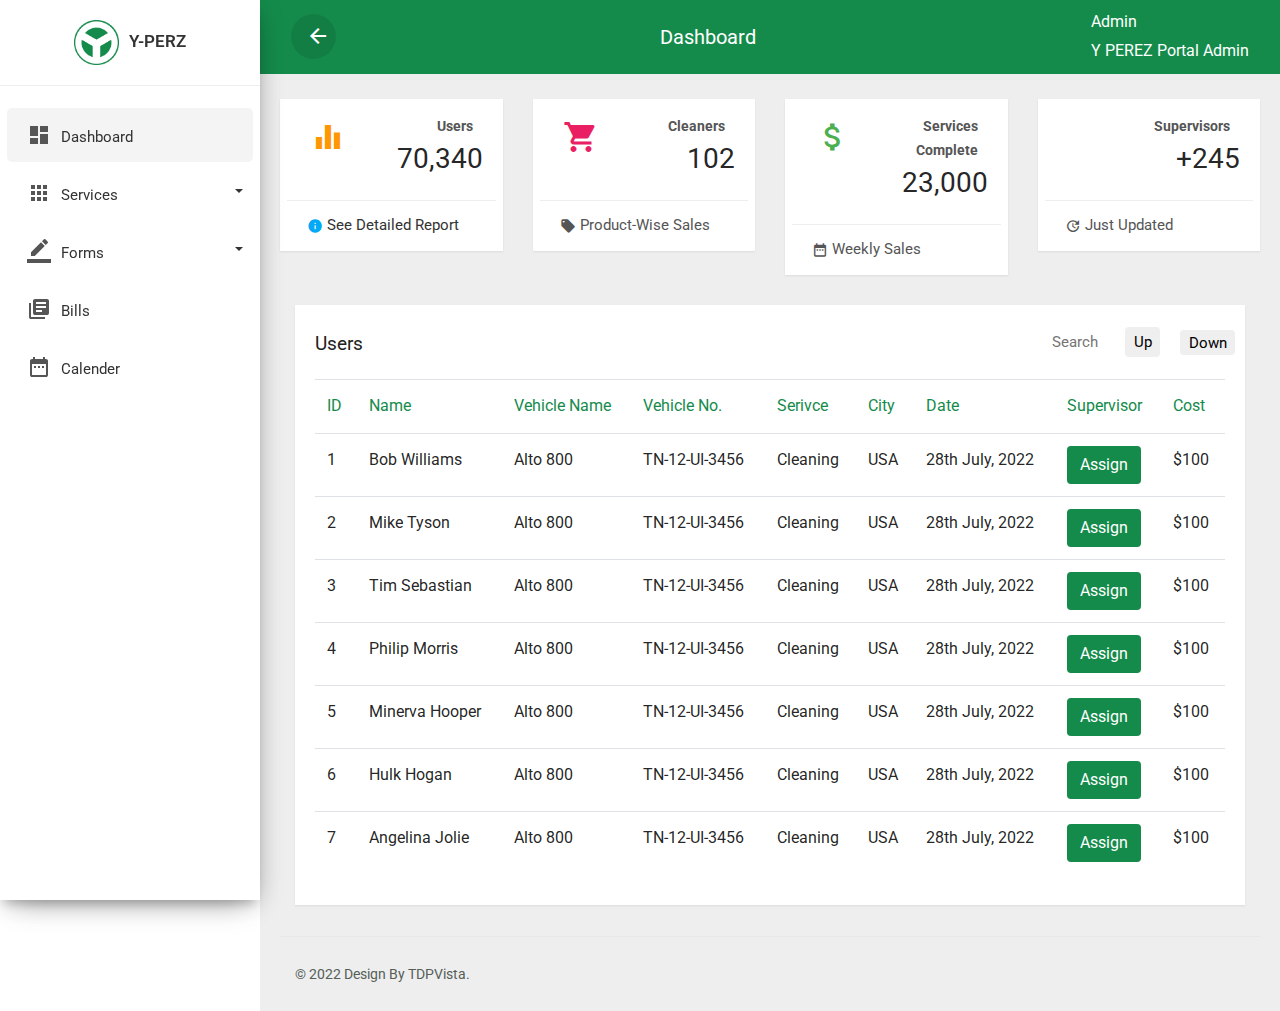
<file: index.html>
<!DOCTYPE html>
<html lang="en">

<head>
  <!-- Required meta tags -->
  <meta charset="utf-8" />
  <meta name="viewport" content="width=device-width, initial-scale=1, shrink-to-fit=no" />
  <meta name="viewport" content="width=device-width, initial-scale=1, minimum-scale=1, maximum-scale=1" />
  <title>Y-Perz Dashboard</title>
  <link rel="icon" type="image/x-icon" href="img/logo.png" />
  <!-- Bootstrap CSS -->
  <link rel="stylesheet" href="css/bootstrap.min.css" />
  <!-- Font Awesome -->
  <link href="https://cdnjs.cloudflare.com/ajax/libs/font-awesome/5.13.0/css/all.min.css" rel="stylesheet" />
  <!----css3---->
  <link rel="stylesheet" href="css/custom.css" />
  <!-- SLIDER REVOLUTION 4.x CSS SETTINGS -->

  <link rel="preconnect" href="https://fonts.googleapis.com" />
  <link rel="preconnect" href="https://fonts.gstatic.com" crossorigin />
  <link href="https://fonts.googleapis.com/css2?family=Roboto:wght@300;400;500;700;900&display=swap" rel="stylesheet" />

  <!--google material icon-->
  <link href="https://fonts.googleapis.com/css2?family=Material+Icons" rel="stylesheet" />
</head>

<body>
  <div class="wrapper">
    <!-- <div class="body-overlay"></div> -->

    <!-- Sidebar  -->
    <nav id="sidebar">
      <div class="sidebar-header" style="display: flex; align-items: center; justify-content: space-evenly;">
        <h3>
          <img src="img/logo.png" class="img-fluid" /><span>Y-Perz</span>
        </h3>
        <button class="d-inline-block d-lg-none ml-auto more-button" type="button"
          style="border: none; background: transparent;" data-toggle="collapse" data-target="#navbarSupportedContent"
          aria-controls="navbarSupportedContent" aria-expanded="false" aria-label="Toggle navigation">
          <i class="fa fa-times" aria-hidden="true"></i>
        </button>
      </div>
      <ul class="list-unstyled components">
        <li class="active">
          <a href="index.html" class="dashboard"><i class="material-icons">dashboard</i><span>Dashboard</span></a>
        </li>

        <li class="dropdown">
          <a href="#services" data-toggle="collapse" aria-expanded="false" class="dropdown-toggle">
            <i class="material-icons">apps</i><span>Services</span></a>
          <ul class="collapse list-unstyled menu" id="services">
            <li>
              <a href="#">One Time Wash</a>
            </li>
            <li>
              <a href="#">Alternate Day Wash</a>
            </li>
            <li>
              <a href="#">Everyday Wash</a>
            </li>
            <li>
              <a href="#">Weekly Wash</a>
            </li>
          </ul>
        </li>

        <li class="dropdown">
          <a href="#forms" data-toggle="collapse" aria-expanded="false" class="dropdown-toggle">
            <i class="material-icons">border_color</i><span>forms</span></a>
          <ul class="collapse list-unstyled menu" id="forms">
            <li>
              <a href="addoffers.html">Add Offer</a>
            </li>
            <li>
              <a href="addservices.html">Add Service</a>
            </li>
            <li>
              <a href="addvehicle.html">Add Vehicle</a>
            </li>
          </ul>
        </li>

        <li class="">
          <a href="#"><i class="material-icons">library_books</i><span>bills</span></a>
        </li>

        <li class="">
          <a href="#"><i class="material-icons">date_range</i><span>Calender</span></a>
        </li>
      </ul>
    </nav>

    <!-- Page Content  -->
    <div id="content">
      <div class="top-navbar">
        <nav class="navbar navbar-expand-lg">
          <div class="container-fluid">
            <button type="button" id="sidebarCollapse" class="d-xl-block d-lg-block d-md-mone d-none">
              <span class="material-icons">arrow_back_ios</span>
            </button>

            <a class="navbar-brand" href="#"> Dashboard </a>

            <button class="d-inline-block d-lg-none ml-auto more-button" type="button" data-toggle="collapse"
              data-target="#navbarSupportedContent" aria-controls="navbarSupportedContent" aria-expanded="false"
              aria-label="Toggle navigation">
              <span class="material-icons">more_vert</span>
            </button>

            <div class="" id="navbarSupportedContent">
              <div class="widget-content-wrapper">
                <div class="widget-content-left ml-3 header-user-info">
                  <div class="widget-heading">Admin</div>
                  <div class="widget-subheading">Y PEREZ Portal Admin</div>
                </div>
              </div>
            </div>
          </div>
        </nav>
      </div>

      <div class="main-content">
        <div class="row">
          <div class="col-lg-3 col-md-6 col-sm-6">
            <div class="card card-stats">
              <div class="card-header">
                <div class="icon icon-warning">
                  <span class="material-icons">equalizer</span>
                </div>
              </div>
              <div class="card-content">
                <p class="category"><strong>Users</strong></p>
                <h3 class="card-title">70,340</h3>
              </div>
              <div class="card-footer">
                <div class="stats">
                  <i class="material-icons text-info">info</i>
                  <a href="#pablo">See detailed report</a>
                </div>
              </div>
            </div>
          </div>
          <div class="col-lg-3 col-md-6 col-sm-6">
            <div class="card card-stats">
              <div class="card-header">
                <div class="icon icon-rose">
                  <span class="material-icons">shopping_cart</span>
                </div>
              </div>
              <div class="card-content">
                <p class="category"><strong>Cleaners</strong></p>
                <h3 class="card-title">102</h3>
              </div>
              <div class="card-footer">
                <div class="stats">
                  <i class="material-icons">local_offer</i> Product-wise sales
                </div>
              </div>
            </div>
          </div>
          <div class="col-lg-3 col-md-6 col-sm-6">
            <div class="card card-stats">
              <div class="card-header">
                <div class="icon icon-success">
                  <span class="material-icons"> attach_money </span>
                </div>
              </div>
              <div class="card-content">
                <p class="category"><strong>Services Complete</strong></p>
                <h3 class="card-title">23,000</h3>
              </div>
              <div class="card-footer">
                <div class="stats">
                  <i class="material-icons">date_range</i> Weekly sales
                </div>
              </div>
            </div>
          </div>
          <div class="col-lg-3 col-md-6 col-sm-6">
            <div class="card card-stats">
              <div class="card-header">
                <div class="icon icon-info">
                  <span class="material-icons"> follow_the_signs </span>
                </div>
              </div>
              <div class="card-content">
                <p class="category"><strong>Supervisors</strong></p>
                <h3 class="card-title">+245</h3>
              </div>
              <div class="card-footer">
                <div class="stats">
                  <i class="material-icons">update</i> Just Updated
                </div>
              </div>
            </div>
          </div>
        </div>

        <!-- <div class="row"> -->
        <div class="table col-lg-12 col-md-12">
          <div class="card" style="min-height: 485px">
            <div style="
                  display: flex;
                  margin-top: 15px;
                  align-items: center;
                  justify-content: space-between;
                ">
              <div class="card-header card-header-text">
                <h4 class="card-title">Users</h4>
              </div>

              <div style="display: flex; align-items: center">
                <input style="border-radius: 4px; height: 25px; width: 55px" type="text" id="myInput"
                  onkeyup="myFunction()" placeholder="Search" />
                <div class="updown" style="
                      display: flex;
                      justify-content: center;
                      align-items: center;
                    ">
                  <p>
                    <button style="
                          border: none;
                          border-radius: 4px;
                          height: 30px;
                          width: 35px;
                        " id="sortButton" onclick="sortTable()">
                      Up
                    </button>
                  </p>
                  <p>
                    <button style="
                          border: none;
                          border-radius: 4px;
                          height: 25px;
                          width: 55px;
                        " id="sortButton" onclick="unsortTable()">
                      Down
                    </button>
                  </p>
                </div>
              </div>
            </div>

            <div class="card-content table-responsive">
              <table id="myTable" class="table table-hover">
                <thead style="color: #148b4b">
                  <tr class="header">
                    <th>ID</th>
                    <th>Name</th>
                    <th>Vehicle Name</th>
                    <th>Vehicle No.</th>
                    <th>Serivce</th>
                    <th>City</th>
                    <th>Date</th>
                    <th>Supervisor</th>
                    <th>Cost</th>
                  </tr>
                </thead>
                <tbody>
                  <tr>
                    <td>1</td>
                    <td>Bob Williams</td>
                    <td>Alto 800</td>
                    <td>TN-12-UI-3456</td>
                    <td>Cleaning</td>
                    <td>USA</td>
                    <td>28th July, 2022</td>
                    <td>
                      <button id="assign" data-target="#exampleModalCenter" data-toggle="modal"
                        style="background-color: #148b4b; color: #fff" type="button" class="btn">
                        Assign
                      </button>
                    </td>
                    <td>$100</td>
                  </tr>
                  <tr>
                    <td>2</td>
                    <td>Mike Tyson</td>
                    <td>Alto 800</td>
                    <td>TN-12-UI-3456</td>
                    <td>Cleaning</td>
                    <td>USA</td>
                    <td>28th July, 2022</td>
                    <td>
                      <button id="assign" data-target="#exampleModalCenter" data-toggle="modal"
                        style="background-color: #148b4b; color: #fff" type="button" class="btn">
                        Assign
                      </button>
                    </td>
                    <td>$100</td>
                  </tr>
                  <tr>
                    <td>3</td>
                    <td>Tim Sebastian</td>
                    <td>Alto 800</td>
                    <td>TN-12-UI-3456</td>
                    <td>Cleaning</td>
                    <td>USA</td>
                    <td>28th July, 2022</td>
                    <td>
                      <button id="assign" data-target="#exampleModalCenter" data-toggle="modal"
                        style="background-color: #148b4b; color: #fff" type="button" class="btn">
                        Assign
                      </button>
                    </td>
                    <td>$100</td>
                  </tr>
                  <tr>
                    <td>4</td>
                    <td>Philip Morris</td>
                    <td>Alto 800</td>
                    <td>TN-12-UI-3456</td>
                    <td>Cleaning</td>
                    <td>USA</td>
                    <td>28th July, 2022</td>
                    <td>
                      <button id="assign" data-target="#exampleModalCenter" data-toggle="modal"
                        style="background-color: #148b4b; color: #fff" type="button" class="btn">
                        Assign
                      </button>
                    </td>
                    <td>$100</td>
                  </tr>
                  <tr>
                    <td>5</td>
                    <td>Minerva Hooper</td>
                    <td>Alto 800</td>
                    <td>TN-12-UI-3456</td>
                    <td>Cleaning</td>
                    <td>USA</td>
                    <td>28th July, 2022</td>
                    <td>
                      <button id="assign" data-target="#exampleModalCenter" data-toggle="modal"
                        style="background-color: #148b4b; color: #fff" type="button" class="btn">
                        Assign
                      </button>
                    </td>
                    <td>$100</td>
                  </tr>
                  <tr>
                    <td>6</td>
                    <td>Hulk Hogan</td>
                    <td>Alto 800</td>
                    <td>TN-12-UI-3456</td>
                    <td>Cleaning</td>
                    <td>USA</td>
                    <td>28th July, 2022</td>
                    <td>
                      <button id="assign" data-target="#exampleModalCenter" data-toggle="modal"
                        style="background-color: #148b4b; color: #fff" type="button" class="btn">
                        Assign
                      </button>
                    </td>
                    <td>$100</td>
                  </tr>
                  <tr>
                    <td>7</td>
                    <td>Angelina Jolie</td>
                    <td>Alto 800</td>
                    <td>TN-12-UI-3456</td>
                    <td>Cleaning</td>
                    <td>USA</td>
                    <td>28th July, 2022</td>
                    <td>
                      <button id="assign" data-target="#exampleModalCenter" data-toggle="modal"
                        style="background-color: #148b4b; color: #fff" type="button" class="btn">
                        Assign
                      </button>
                    </td>
                    <td>$100</td>
                  </tr>
                </tbody>
              </table>
            </div>
          </div>
        </div>

        <!-- <div class="col-lg-5 col-md-12">
              <div class="card" style="min-height: 485px">
                <div class="card-header card-header-text">
                  <h4 class="card-title">Activities</h4>
                </div>
                <div class="card-content">
                  <div class="streamline">
                    <div class="sl-item sl-primary">
                      <div class="sl-content">
                        <small class="text-muted">5 mins ago</small>
                        <p>Williams has just joined Project X</p>
                      </div>
                    </div>
                    <div class="sl-item sl-danger">
                      <div class="sl-content">
                        <small class="text-muted">25 mins ago</small>
                        <p>
                          Jane has sent a request for access to the project
                          folder
                        </p>
                      </div>
                    </div>
                    <div class="sl-item sl-success">
                      <div class="sl-content">
                        <small class="text-muted">40 mins ago</small>
                        <p>Kate added you to her team</p>
                      </div>
                    </div>
                    <div class="sl-item">
                      <div class="sl-content">
                        <small class="text-muted">45 minutes ago</small>
                        <p>John has finished his task</p>
                      </div>
                    </div>
                    <div class="sl-item sl-warning">
                      <div class="sl-content">
                        <small class="text-muted">55 mins ago</small>
                        <p>Jim shared a folder with you</p>
                      </div>
                    </div>
                    <div class="sl-item">
                      <div class="sl-content">
                        <small class="text-muted">60 minutes ago</small>
                        <p>John has finished his task</p>
                      </div>
                    </div>
                  </div>
                </div>
              </div>
            </div>
          </div> -->

        <footer class="footer">
          <div class="container-fluid">
            <div class="row">
              <p class="copyright d-flex justify-content-end">
                &copy 2022 Design by TDPVista.
              </p>
            </div>
          </div>
        </footer>
      </div>
    </div>
  </div>

  <div class="modal fade" id="exampleModalCenter" tabindex="-1" role="dialog" aria-labelledby="exampleModalCenterTitle"
    aria-hidden="true">
    <div class="modal-dialog modal-dialog-centered" role="document">
      <div class="modal-content">
        <!-- <div class="modal-header">
          <h5 class="modal-title" id="exampleModalLongTitle">Assign Workers</h5>
          <button type="button" class="close" data-dismiss="modal" aria-label="Close">
            <span aria-hidden="true">&times;</span>
          </button>
        </div> -->
        <div class="modal-body" style="text-align: center">
          <div class="table col-lg-12 col-md-12">
            <div class="card">
              <div style="
                    display: flex;
                    margin-top: 15px;
                    align-items: center;
                    justify-content: space-between;
                  ">
                <div class="card-header card-header-text">
                  <h4 class="card-title">Assign Workers</h4>
                </div>

                <div style="display: flex; align-items: center">
                  <input style="border-radius: 4px; height: 25px; width: 55px" type="text" id="myModalInput"
                    onkeyup="myModalSearch()" placeholder="Search" />
                  <div class="updown" style="
                        display: flex;
                        justify-content: center;
                        align-items: center;
                      ">
                    <p>
                      <button style="
                            border: none;
                            border-radius: 4px;
                            height: 30px;
                            width: 35px;
                          " id="sortButton" onclick="sortModal()">
                        Up
                      </button>
                    </p>
                    <p>
                      <button style="
                            border: none;
                            border-radius: 4px;
                            height: 25px;
                            width: 55px;
                          " id="sortButton" onclick="unsortModal()">
                        Down
                      </button>
                    </p>
                  </div>
                </div>
              </div>

              <div class="card-content table-responsive">
                <table id="myModal" class="table table-hover">
                  <thead style="color: #148b4b">
                    <tr class="header">
                      <th>ID</th>
                      <th>Name</th>
                      <th>Position</th>
                      <th>Select</th>
                    </tr>
                  </thead>
                  <tbody>
                    <tr>
                      <td>1</td>
                      <td>Bob Williams</td>
                      <td>Supervisor</td>
                      <td><input type="checkbox" name="" /></td>
                    </tr>
                    <tr>
                      <td>2</td>
                      <td>Tom</td>
                      <td>Supervisor</td>
                      <td><input type="checkbox" name="" /></td>
                    </tr>
                    <tr>
                      <td>3</td>
                      <td>Barak Obama</td>
                      <td>Supervisor</td>
                      <td><input type="checkbox" name="" /></td>
                    </tr>
                    <tr>
                      <td>4</td>
                      <td>Elon Musk</td>
                      <td>Supervisor</td>
                      <td><input type="checkbox" name="" /></td>
                    </tr>
                    <tr>
                      <td>5</td>
                      <td>Mike Tyson</td>
                      <td>Supervisor</td>
                      <td><input type="checkbox" name="" /></td>
                    </tr>
                  </tbody>
                </table>
              </div>
            </div>
          </div>
          <button style="background-color: #148b4b; color: #fff" type="button" class="btn btn-secondary"
            data-dismiss="modal">
            Done
          </button>
        </div>
      </div>
    </div>
  </div>
  <!-- Optional JavaScript -->
  <!-- jQuery first, then Popper.js, then Bootstrap JS -->
  <script src="js/jquery-3.3.1.slim.min.js"></script>
  <script src="js/popper.min.js"></script>
  <script src="js/bootstrap.min.js"></script>
  <script src="js/jquery-3.3.1.min.js"></script>

  <script type="text/javascript">
    $("#myModal").on("shown.bs.modal", function () {
      $("#myInput").trigger("focus");
    });

    $(document).ready(function () {
      $("#sidebarCollapse").on("click", function () {
        $("#sidebar").toggleClass("active");
        $("#content").toggleClass("active");
      });

      $(".more-button,.body-overlay").on("click", function () {
        $("#sidebar,.body-overlay").toggleClass("show-nav");
      });

    });
  </script>
  <script>
    function myFunction() {
      // Declare variables
      var input, filter, table, tr, td, i, txtValue;
      input = document.getElementById("myInput");
      filter = input.value.toUpperCase();
      table = document.getElementById("myTable");
      tr = table.getElementsByTagName("tr");

      // Loop through all table rows, and hide those who don't match the search query
      for (i = 0; i < tr.length; i++) {
        td = tr[i].getElementsByTagName("td")[1];
        if (td) {
          txtValue = td.textContent || td.innerText;
          if (txtValue.toUpperCase().indexOf(filter) > -1) {
            tr[i].style.display = "";
          } else {
            tr[i].style.display = "none";
          }
        }
      }
    }

    function sortTable() {
      var table, rows, switching, i, x, y, shouldSwitch;
      table = document.getElementById("myTable");
      switching = true;
      /* Make a loop that will continue until
no switching has been done: */
      while (switching) {
        // Start by saying: no switching is done:
        switching = false;
        rows = table.rows;
        /* Loop through all table rows (except the
first, which contains table headers): */
        for (i = 1; i < rows.length - 1; i++) {
          // Start by saying there should be no switching:
          shouldSwitch = false;
          /* Get the two elements you want to compare,
  one from current row and one from the next: */
          x = rows[i].getElementsByTagName("TD")[1];
          y = rows[i + 1].getElementsByTagName("TD")[1];
          // Check if the two rows should switch place:
          if (x.innerHTML.toLowerCase() > y.innerHTML.toLowerCase()) {
            // If so, mark as a switch and break the loop:
            shouldSwitch = true;
            break;
          }
        }
        if (shouldSwitch) {
          /* If a switch has been marked, make the switch
  and mark that a switch has been done: */
          rows[i].parentNode.insertBefore(rows[i + 1], rows[i]);
          switching = true;
        }
      }
    }

    function unsortTable() {
      var table, rows, switching, i, x, y, shouldSwitch;
      table = document.getElementById("myTable");
      switching = true;
      /* Make a loop that will continue until
no switching has been done: */
      while (switching) {
        // Start by saying: no switching is done:
        switching = false;
        rows = table.rows;
        /* Loop through all table rows (except the
first, which contains table headers): */
        for (i = 1; i < rows.length - 1; i++) {
          // Start by saying there should be no switching:
          shouldSwitch = false;
          /* Get the two elements you want to compare,
  one from current row and one from the next: */
          x = rows[i].getElementsByTagName("TD")[1];
          y = rows[i + 1].getElementsByTagName("TD")[1];
          // Check if the two rows should switch place:
          if (x.innerHTML.toLowerCase() < y.innerHTML.toLowerCase()) {
            // If so, mark as a switch and break the loop:
            shouldSwitch = true;
            break;
          }
        }
        if (shouldSwitch) {
          /* If a switch has been marked, make the switch
  and mark that a switch has been done: */
          rows[i].parentNode.insertBefore(rows[i + 1], rows[i]);
          switching = true;
        }
      }
    }

    function myModalSearch() {
      // Declare variables
      var input, filter, table, tr, td, i, txtValue;
      input = document.getElementById("myModalInput");
      filter = input.value.toUpperCase();
      table = document.getElementById("myModal");
      tr = table.getElementsByTagName("tr");

      // Loop through all table rows, and hide those who don't match the search query
      for (i = 0; i < tr.length; i++) {
        td = tr[i].getElementsByTagName("td")[1];
        if (td) {
          txtValue = td.textContent || td.innerText;
          if (txtValue.toUpperCase().indexOf(filter) > -1) {
            tr[i].style.display = "";
          } else {
            tr[i].style.display = "none";
          }
        }
      }
    }

    function sortModal() {
      var table, rows, switching, i, x, y, shouldSwitch;
      table = document.getElementById("myModal");
      switching = true;
      /* Make a loop that will continue until
no switching has been done: */
      while (switching) {
        // Start by saying: no switching is done:
        switching = false;
        rows = table.rows;
        /* Loop through all table rows (except the
first, which contains table headers): */
        for (i = 1; i < rows.length - 1; i++) {
          // Start by saying there should be no switching:
          shouldSwitch = false;
          /* Get the two elements you want to compare,
  one from current row and one from the next: */
          x = rows[i].getElementsByTagName("TD")[1];
          y = rows[i + 1].getElementsByTagName("TD")[1];
          // Check if the two rows should switch place:
          if (x.innerHTML.toLowerCase() > y.innerHTML.toLowerCase()) {
            // If so, mark as a switch and break the loop:
            shouldSwitch = true;
            break;
          }
        }
        if (shouldSwitch) {
          /* If a switch has been marked, make the switch
  and mark that a switch has been done: */
          rows[i].parentNode.insertBefore(rows[i + 1], rows[i]);
          switching = true;
        }
      }
    }

    function unsortModal() {
      var table, rows, switching, i, x, y, shouldSwitch;
      table = document.getElementById("myModal");
      switching = true;
      /* Make a loop that will continue until
no switching has been done: */
      while (switching) {
        // Start by saying: no switching is done:
        switching = false;
        rows = table.rows;
        /* Loop through all table rows (except the
first, which contains table headers): */
        for (i = 1; i < rows.length - 1; i++) {
          // Start by saying there should be no switching:
          shouldSwitch = false;
          /* Get the two elements you want to compare,
  one from current row and one from the next: */
          x = rows[i].getElementsByTagName("TD")[1];
          y = rows[i + 1].getElementsByTagName("TD")[1];
          // Check if the two rows should switch place:
          if (x.innerHTML.toLowerCase() < y.innerHTML.toLowerCase()) {
            // If so, mark as a switch and break the loop:
            shouldSwitch = true;
            break;
          }
        }
        if (shouldSwitch) {
          /* If a switch has been marked, make the switch
  and mark that a switch has been done: */
          rows[i].parentNode.insertBefore(rows[i + 1], rows[i]);
          switching = true;
        }
      }
    }

    // const assign = document.getElementById("assign");
    // const model_container = document.getElementById("model_container");
    // const done = document.getElementById("done");

    // assign.addEventListener("click", () => {
    //   model_container.classList.add('show');
    // });
    // done.addEventListener("click", () => {
    //   model_container.classList.remove('show');
    // });

    // the selector will match all input controls of type :checkbox
    // and attach a click event handler
    $("input:checkbox").on("click", function () {
      // in the handler, 'this' refers to the box clicked on
      var $box = $(this);
      if ($box.is(":checked")) {
        // the name of the box is retrieved using the .attr() method
        // as it is assumed and expected to be immutable
        var group = "input:checkbox[name='" + $box.attr("name") + "']";
        // the checked state of the group/box on the other hand will change
        // and the current value is retrieved using .prop() method
        $(group).prop("checked", false);
        $box.prop("checked", true);
      } else {
        $box.prop("checked", false);
      }
    });
  </script>
  <script src="https://ajax.googleapis.com/ajax/libs/jquery/1.11.1/jquery.min.js"></script>
</body>

</html>
</file>
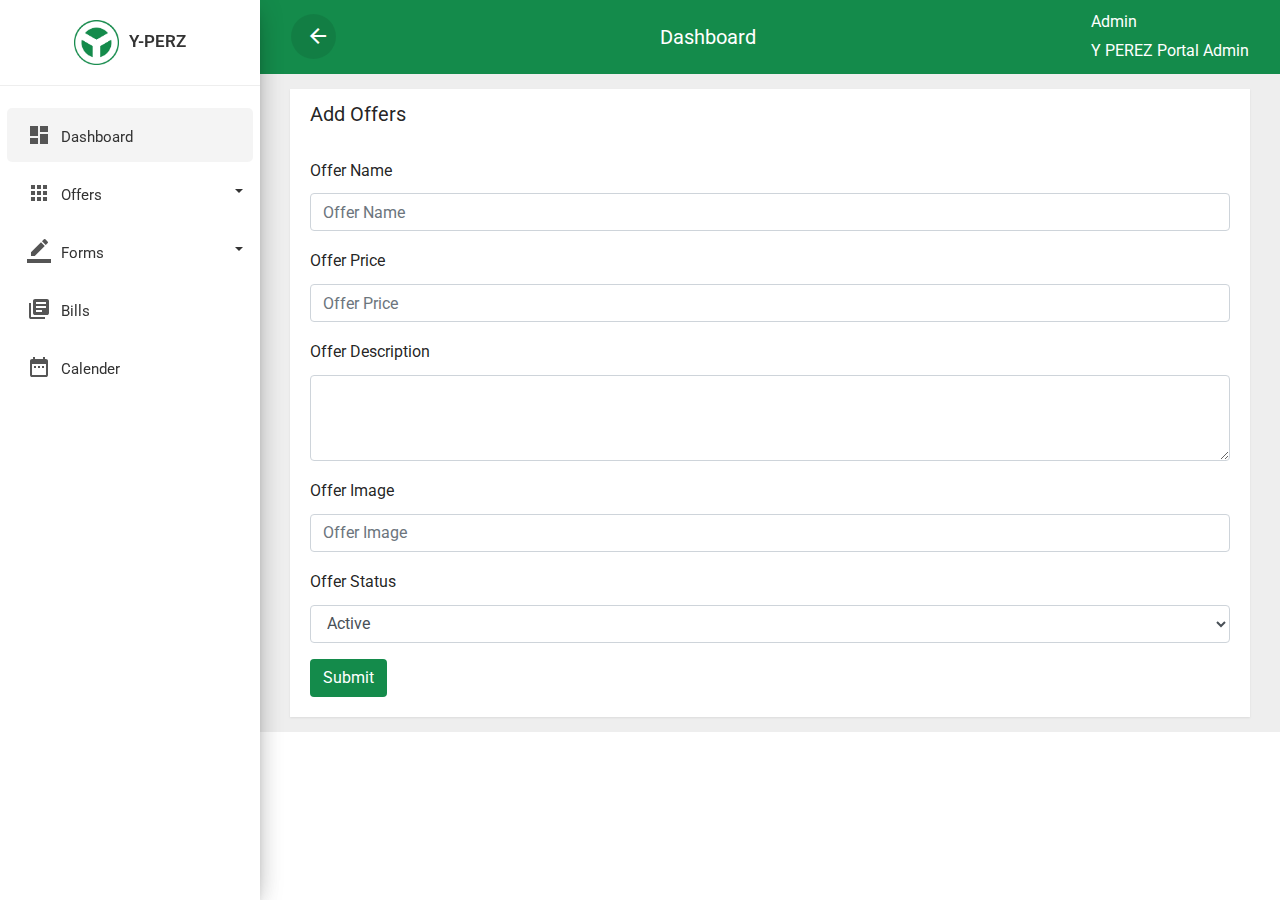
<file: addoffers.html>
<!DOCTYPE html>
<html lang="en">
  <head>
    <!-- Required meta tags -->
    <meta charset="utf-8" />
    <meta
      name="viewport"
      content="width=device-width, initial-scale=1, shrink-to-fit=no"
    />
    <meta
      name="viewport"
      content="width=device-width, initial-scale=1, minimum-scale=1, maximum-scale=1"
    />
    <title>Y-Perz Dashboard</title>
    <link rel="icon" type="image/x-icon" href="img/logo.png" />
    <!-- Bootstrap CSS -->
    <link rel="stylesheet" href="css/bootstrap.min.css" />
    <!-- Font Awesome -->
    <link
      href="https://cdnjs.cloudflare.com/ajax/libs/font-awesome/5.13.0/css/all.min.css"
      rel="stylesheet"
    />
    <!----css3---->
    <link rel="stylesheet" href="css/custom.css" />
    <!-- SLIDER REVOLUTION 4.x CSS SETTINGS -->

    <link rel="preconnect" href="https://fonts.googleapis.com" />
    <link rel="preconnect" href="https://fonts.gstatic.com" crossorigin />
    <link
      href="https://fonts.googleapis.com/css2?family=Roboto:wght@300;400;500;700;900&display=swap"
      rel="stylesheet"
    />

    <!--google material icon-->
    <link
      href="https://fonts.googleapis.com/css2?family=Material+Icons"
      rel="stylesheet"
    />
  </head>
  <body>
    <div class="wrapper">
      <!-- <div class="body-overlay"></div> -->

      <!-- Sidebar  -->
      <nav id="sidebar">
        <div class="sidebar-header" style="display: flex; align-items: center; justify-content: space-evenly;">
          <h3>
            <img src="img/logo.png" class="img-fluid" /><span>Y-Perz</span>
          </h3>
          <button class="d-inline-block d-lg-none ml-auto more-button" type="button"
          style="border: none; background: transparent;" data-toggle="collapse" data-target="#navbarSupportedContent"
          aria-controls="navbarSupportedContent" aria-expanded="false" aria-label="Toggle navigation">
          <i class="fa fa-times" aria-hidden="true"></i>
        </button>
        </div>
        <ul class="list-unstyled components">
          <li class="active">
            <a href="index.html" class="dashboard"
              ><i class="material-icons">dashboard</i><span>Dashboard</span></a
            >
          </li>

          <li class="dropdown">
            <a
              href="#offers"
              data-toggle="collapse"
              aria-expanded="false"
              class="dropdown-toggle"
            >
              <i class="material-icons">apps</i><span>Offers</span></a
            >
            <ul class="collapse list-unstyled menu" id="offers">
              <li>
                <a href="#">One Time Wash</a>
              </li>
              <li>
                <a href="#">Alternate Day Wash</a>
              </li>
              <li>
                <a href="#">Everyday Wash</a>
              </li>
              <li>
                <a href="#">Weekly Wash</a>
              </li>
            </ul>
          </li>

          <li class="dropdown">
            <a
              href="#forms"
              data-toggle="collapse"
              aria-expanded="false"
              class="dropdown-toggle"
            >
              <i class="material-icons">border_color</i><span>forms</span></a
            >
            <ul class="collapse list-unstyled menu" id="forms">
              <li>
                <a href="addoffers.html">Add Offer</a>
              </li>
              <li>
                <a href="addservices.html">Add Service</a>
              </li>
              <li>
                <a href="addvehicle.html">Add Vehicle</a>
              </li>
            </ul>
          </li>

          <li class="">
            <a href="#"
              ><i class="material-icons">library_books</i><span>bills</span></a
            >
          </li>

          <li class="">
            <a href="#"
              ><i class="material-icons">date_range</i><span>Calender</span></a
            >
          </li>
        </ul>
      </nav>

      <!-- Page Content  -->
      <div id="content">
        <div class="top-navbar">
          <nav class="navbar navbar-expand-lg">
            <div class="container-fluid">
              <button
                type="button"
                id="sidebarCollapse"
                class="d-xl-block d-lg-block d-md-mone d-none"
              >
                <span class="material-icons">arrow_back_ios</span>
              </button>

              <a class="navbar-brand" href="#"> Dashboard </a>

              <button
                class="d-inline-block d-lg-none ml-auto more-button"
                type="button"
                data-toggle="collapse"
                data-target="#navbarSupportedContent"
                aria-controls="navbarSupportedContent"
                aria-expanded="false"
                aria-label="Toggle navigation"
              >
                <span class="material-icons">more_vert</span>
              </button>

              <div class="" id="navbarSupportedContent">
                <div class="widget-content-wrapper">
                  <div class="widget-content-left ml-3 header-user-info">
                    <div class="widget-heading">Admin</div>
                    <div class="widget-subheading">Y PEREZ Portal Admin</div>
                  </div>
                </div>
              </div>
            </div>
          </nav>
        </div>

        <div class="container-fluid">
          <!-- <div class="row"> -->
          <div class="col-xl-12 col-lg-12 col-md-12 col-sm-12 col-12">
            <div class="card">
              <div class="card-header d-flex">
                <h5 class="card-header-title">Add Offers</h5>
              </div>
              <div class="card-body">
                <form action="addOffers.php" method="post">
                  <div class="form-group">
                    <label for="offer_name">Offer Name</label>
                    <input type="text" class="form-control" id="offer_name" name="offer_name"
                      placeholder="Offer Name" />
                  </div>
                  <div class="form-group">
                    <label for="offer_price">Offer Price</label>
                    <input type="text" class="form-control" id="offer_price" name="offer_price"
                      placeholder="Offer Price" />
                  </div>
                  <div class="form-group">
                    <label for="offer_description">Offer Description</label>
                    <textarea class="form-control" id="offer_description" name="offer_description"
                      rows="3"></textarea>
                  </div>
                  <div class="form-group">
                    <label for="offer_image">Offer Image</label>
                    <input type="text" class="form-control" id="offer_image" name="offer_image"
                      placeholder="Offer Image" />
                  </div>
                  <div class="form-group">
                    <label for="offer_status">Offer Status</label>
                    <select class="form-control" id="offer_status" name="offer_status">
                      <option value="1">Active</option>
                      <option value="0">Inactive</option>
                    </select>
                  </div>
                  <button style="background-color: #148B4B; color: #fff;" type="submit" class="btn">Submit</button>
                </form>
              </div>
            </div>
          </div>
          <!-- </div> -->
        </div>
      </div>
    </div>

    <!-- Optional JavaScript -->
    <!-- jQuery first, then Popper.js, then Bootstrap JS -->
    <script src="js/jquery-3.3.1.slim.min.js"></script>
    <script src="js/popper.min.js"></script>
    <script src="js/bootstrap.min.js"></script>
    <script src="js/jquery-3.3.1.min.js"></script>

    <script type="text/javascript">
      $(document).ready(function () {
        $("#sidebarCollapse").on("click", function () {
          $("#sidebar").toggleClass("active");
          $("#content").toggleClass("active");
        });

        $(".more-button,.body-overlay").on("click", function () {
          $("#sidebar,.body-overlay").toggleClass("show-nav");
        });
      });
    </script>
  </body>
</html>
</file>
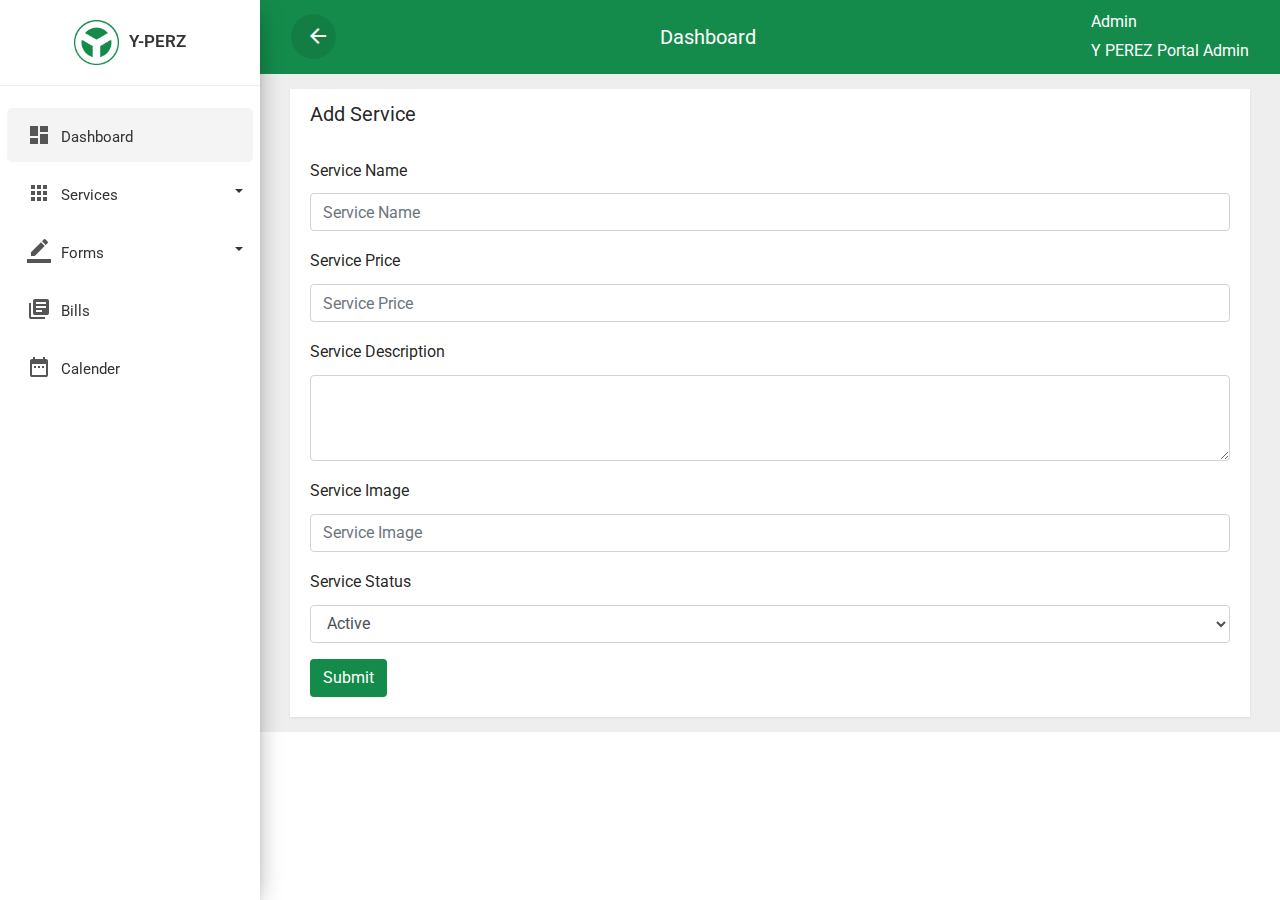
<file: addservices.html>
<!DOCTYPE html>
<html lang="en">
  <head>
    <!-- Required meta tags -->
    <meta charset="utf-8" />
    <meta
      name="viewport"
      content="width=device-width, initial-scale=1, shrink-to-fit=no"
    />
    <meta
      name="viewport"
      content="width=device-width, initial-scale=1, minimum-scale=1, maximum-scale=1"
    />
    <title>Y-Perz Dashboard</title>
    <link rel="icon" type="image/x-icon" href="img/logo.png" />
    <!-- Bootstrap CSS -->
    <link rel="stylesheet" href="css/bootstrap.min.css" />
    <!-- Font Awesome -->
    <link
      href="https://cdnjs.cloudflare.com/ajax/libs/font-awesome/5.13.0/css/all.min.css"
      rel="stylesheet"
    />
    <!----css3---->
    <link rel="stylesheet" href="css/custom.css" />
    <!-- SLIDER REVOLUTION 4.x CSS SETTINGS -->

    <link rel="preconnect" href="https://fonts.googleapis.com" />
    <link rel="preconnect" href="https://fonts.gstatic.com" crossorigin />
    <link
      href="https://fonts.googleapis.com/css2?family=Roboto:wght@300;400;500;700;900&display=swap"
      rel="stylesheet"
    />

    <!--google material icon-->
    <link
      href="https://fonts.googleapis.com/css2?family=Material+Icons"
      rel="stylesheet"
    />
  </head>
  <body>
    <div class="wrapper">
      <!-- <div class="body-overlay"></div> -->

      <!-- Sidebar  -->
      <nav id="sidebar">
        <div class="sidebar-header" style="display: flex; align-items: center; justify-content: space-evenly;">
          <h3>
            <img src="img/logo.png" class="img-fluid" /><span>Y-Perz</span>
          </h3>
          <button class="d-inline-block d-lg-none ml-auto more-button" type="button"
          style="border: none; background: transparent;" data-toggle="collapse" data-target="#navbarSupportedContent"
          aria-controls="navbarSupportedContent" aria-expanded="false" aria-label="Toggle navigation">
          <i class="fa fa-times" aria-hidden="true"></i>
        </button>
        </div>
        <ul class="list-unstyled components">
          <li class="active">
            <a href="index.html" class="dashboard"
              ><i class="material-icons">dashboard</i><span>Dashboard</span></a
            >
          </li>

          <li class="dropdown">
            <a
              href="#services"
              data-toggle="collapse"
              aria-expanded="false"
              class="dropdown-toggle"
            >
              <i class="material-icons">apps</i><span>Services</span></a
            >
            <ul class="collapse list-unstyled menu" id="services">
              <li>
                <a href="#">One Time Wash</a>
              </li>
              <li>
                <a href="#">Alternate Day Wash</a>
              </li>
              <li>
                <a href="#">Everyday Wash</a>
              </li>
              <li>
                <a href="#">Weekly Wash</a>
              </li>
            </ul>
          </li>

          <li class="dropdown">
            <a
              href="#forms"
              data-toggle="collapse"
              aria-expanded="false"
              class="dropdown-toggle"
            >
              <i class="material-icons">border_color</i><span>forms</span></a
            >
            <ul class="collapse list-unstyled menu" id="forms">
              <li>
                <a href="addoffers.html">Add Offer</a>
              </li>
              <li>
                <a href="addservices.html">Add Service</a>
              </li>
              <li>
                <a href="addvehicle.html">Add Vehicle</a>
              </li>
            </ul>
          </li>

          <li class="">
            <a href="#"
              ><i class="material-icons">library_books</i><span>bills</span></a
            >
          </li>

          <li class="">
            <a href="#"
              ><i class="material-icons">date_range</i><span>Calender</span></a
            >
          </li>
        </ul>
      </nav>

      <!-- Page Content  -->
      <div id="content">
        <div class="top-navbar">
          <nav class="navbar navbar-expand-lg">
            <div class="container-fluid">
              <button
                type="button"
                id="sidebarCollapse"
                class="d-xl-block d-lg-block d-md-mone d-none"
              >
                <span class="material-icons">arrow_back_ios</span>
              </button>

              <a class="navbar-brand" href="#"> Dashboard </a>

              <button
                class="d-inline-block d-lg-none ml-auto more-button"
                type="button"
                data-toggle="collapse"
                data-target="#navbarSupportedContent"
                aria-controls="navbarSupportedContent"
                aria-expanded="false"
                aria-label="Toggle navigation"
              >
                <span class="material-icons">more_vert</span>
              </button>

              <div class="" id="navbarSupportedContent">
                <div class="widget-content-wrapper">
                  <div class="widget-content-left ml-3 header-user-info">
                    <div class="widget-heading">Admin</div>
                    <div class="widget-subheading">Y PEREZ Portal Admin</div>
                  </div>
                </div>
              </div>
            </div>
          </nav>
        </div>

        <div class="container-fluid">
          <!-- <div class="row"> -->
          <div class="col-xl-12 col-lg-12 col-md-12 col-sm-12 col-12">
            <div class="card">
              <div class="card-header d-flex">
                <h5 class="card-header-title">Add Service</h5>
              </div>
              <div class="card-body">
                <form action="addservices.php" method="post">
                  <div class="form-group">
                    <label for="service_name">Service Name</label>
                    <input type="text" class="form-control" id="service_name" name="service_name"
                      placeholder="Service Name" />
                  </div>
                  <div class="form-group">
                    <label for="service_price">Service Price</label>
                    <input type="text" class="form-control" id="service_price" name="service_price"
                      placeholder="Service Price" />
                  </div>
                  <div class="form-group">
                    <label for="service_description">Service Description</label>
                    <textarea class="form-control" id="service_description" name="service_description"
                      rows="3"></textarea>
                  </div>
                  <div class="form-group">
                    <label for="service_image">Service Image</label>
                    <input type="text" class="form-control" id="service_image" name="service_image"
                      placeholder="Service Image" />
                  </div>
                  <div class="form-group">
                    <label for="service_status">Service Status</label>
                    <select class="form-control" id="service_status" name="service_status">
                      <option value="1">Active</option>
                      <option value="0">Inactive</option>
                    </select>
                  </div>
                  <button style="background-color: #148B4B; color: #fff;" type="submit" class="btn">Submit</button>
                </form>
              </div>
            </div>
          </div>
          <!-- </div> -->
        </div>
      </div>
    </div>

    <!-- Optional JavaScript -->
    <!-- jQuery first, then Popper.js, then Bootstrap JS -->
    <script src="js/jquery-3.3.1.slim.min.js"></script>
    <script src="js/popper.min.js"></script>
    <script src="js/bootstrap.min.js"></script>
    <script src="js/jquery-3.3.1.min.js"></script>

    <script type="text/javascript">
      $(document).ready(function () {
        $("#sidebarCollapse").on("click", function () {
          $("#sidebar").toggleClass("active");
          $("#content").toggleClass("active");
        });

        $(".more-button,.body-overlay").on("click", function () {
          $("#sidebar,.body-overlay").toggleClass("show-nav");
        });
      });
    </script>
  </body>
</html>
</file>
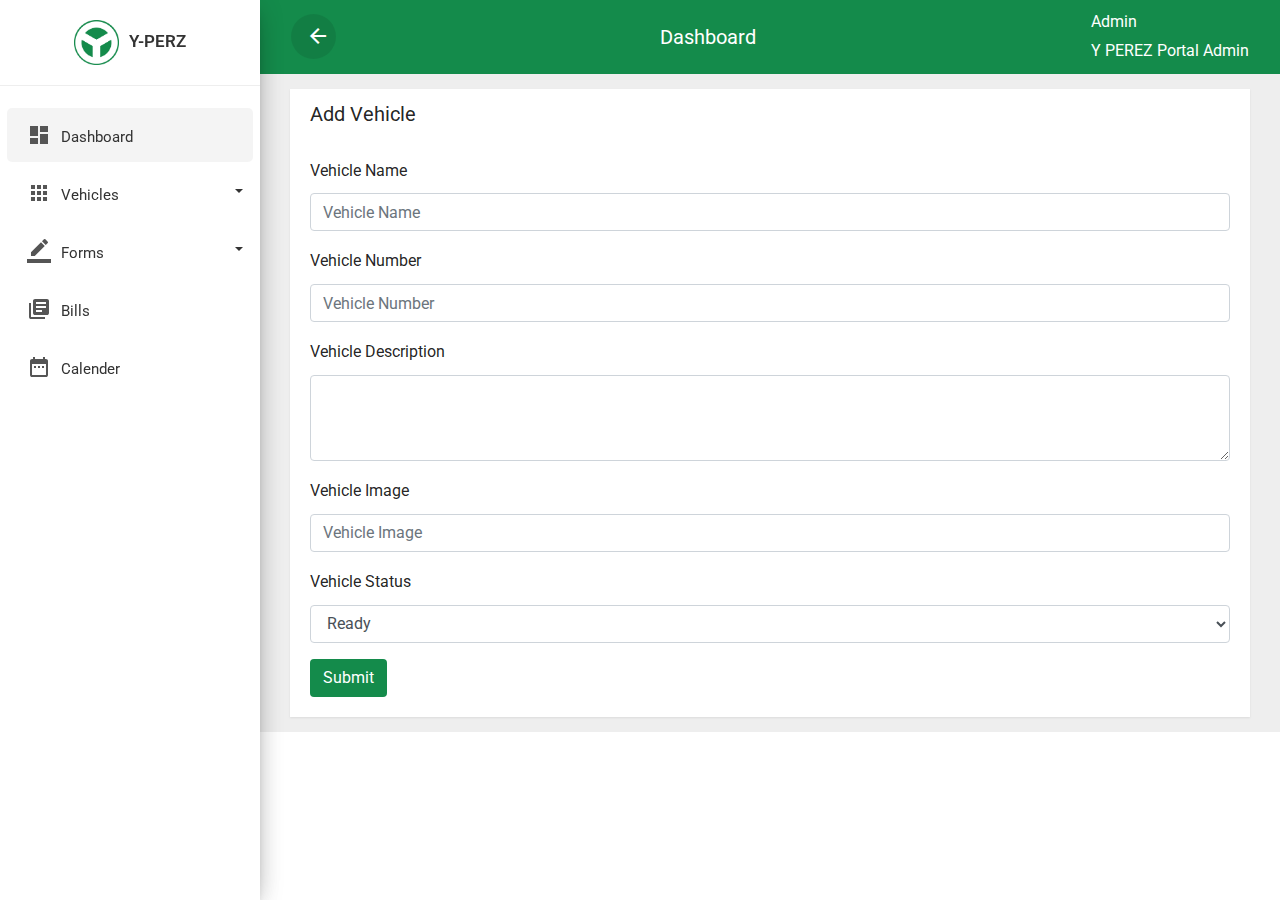
<file: addvehicle.html>
<!DOCTYPE html>
<html lang="en">
  <head>
    <!-- Required meta tags -->
    <meta charset="utf-8" />
    <meta
      name="viewport"
      content="width=device-width, initial-scale=1, shrink-to-fit=no"
    />
    <meta
      name="viewport"
      content="width=device-width, initial-scale=1, minimum-scale=1, maximum-scale=1"
    />
    <title>Y-Perz Dashboard</title>
    <link rel="icon" type="image/x-icon" href="img/logo.png" />
    <!-- Bootstrap CSS -->
    <link rel="stylesheet" href="css/bootstrap.min.css" />
    <!-- Font Awesome -->
    <link
      href="https://cdnjs.cloudflare.com/ajax/libs/font-awesome/5.13.0/css/all.min.css"
      rel="stylesheet"
    />
    <!----css3---->
    <link rel="stylesheet" href="css/custom.css" />
    <!-- SLIDER REVOLUTION 4.x CSS SETTINGS -->

    <link rel="preconnect" href="https://fonts.googleapis.com" />
    <link rel="preconnect" href="https://fonts.gstatic.com" crossorigin />
    <link
      href="https://fonts.googleapis.com/css2?family=Roboto:wght@300;400;500;700;900&display=swap"
      rel="stylesheet"
    />

    <!--google material icon-->
    <link
      href="https://fonts.googleapis.com/css2?family=Material+Icons"
      rel="stylesheet"
    />
  </head>
  <body>
    <div class="wrapper">
      <!-- <div class="body-overlay"></div> -->

      <!-- Sidebar  -->
      <nav id="sidebar">
        <div class="sidebar-header" style="display: flex; align-items: center; justify-content: space-evenly;">
          <h3>
            <img src="img/logo.png" class="img-fluid" /><span>Y-Perz</span>
          </h3>
          <button class="d-inline-block d-lg-none ml-auto more-button" type="button"
          style="border: none; background: transparent;" data-toggle="collapse" data-target="#navbarSupportedContent"
          aria-controls="navbarSupportedContent" aria-expanded="false" aria-label="Toggle navigation">
          <i class="fa fa-times" aria-hidden="true"></i>
        </button>
        </div>
        <ul class="list-unstyled components">
          <li class="active">
            <a href="index.html" class="dashboard"
              ><i class="material-icons">dashboard</i><span>Dashboard</span></a
            >
          </li>

          <li class="dropdown">
            <a
              href="vehicles"
              data-toggle="collapse"
              aria-expanded="false"
              class="dropdown-toggle"
            >
              <i class="material-icons">apps</i><span>Vehicles</span></a
            >
            <ul class="collapse list-unstyled menu" id="vehicles">
              <li>
                <a href="#">One Time Wash</a>
              </li>
              <li>
                <a href="#">Alternate Day Wash</a>
              </li>
              <li>
                <a href="#">Everyday Wash</a>
              </li>
              <li>
                <a href="#">Weekly Wash</a>
              </li>
            </ul>
          </li>

          <li class="dropdown">
            <a
              href="#forms"
              data-toggle="collapse"
              aria-expanded="false"
              class="dropdown-toggle"
            >
              <i class="material-icons">border_color</i><span>forms</span></a
            >
            <ul class="collapse list-unstyled menu" id="forms">
              <li>
                <a href="addoffers.html">Add Offer</a>
              </li>
              <li>
                <a href="addservices.html">Add Service</a>
              </li>
              <li>
                <a href="addvehicle.html">Add Vehicle</a>
              </li>
            </ul>
          </li>

          <li class="">
            <a href="#"
              ><i class="material-icons">library_books</i><span>bills</span></a
            >
          </li>

          <li class="">
            <a href="#"
              ><i class="material-icons">date_range</i><span>Calender</span></a
            >
          </li>
        </ul>
      </nav>

      <!-- Page Content  -->
      <div id="content">
        <div class="top-navbar">
          <nav class="navbar navbar-expand-lg">
            <div class="container-fluid">
              <button
                type="button"
                id="sidebarCollapse"
                class="d-xl-block d-lg-block d-md-mone d-none"
              >
                <span class="material-icons">arrow_back_ios</span>
              </button>

              <a class="navbar-brand" href="#"> Dashboard </a>

              <button
                class="d-inline-block d-lg-none ml-auto more-button"
                type="button"
                data-toggle="collapse"
                data-target="#navbarSupportedContent"
                aria-controls="navbarSupportedContent"
                aria-expanded="false"
                aria-label="Toggle navigation"
              >
                <span class="material-icons">more_vert</span>
              </button>

              <div class="" id="navbarSupportedContent">
                <div class="widget-content-wrapper">
                  <div class="widget-content-left ml-3 header-user-info">
                    <div class="widget-heading">Admin</div>
                    <div class="widget-subheading">Y PEREZ Portal Admin</div>
                  </div>
                </div>
              </div>
            </div>
          </nav>
        </div>

        <div class="container-fluid">
          <!-- <div class="row"> -->
          <div class="col-xl-12 col-lg-12 col-md-12 col-sm-12 col-12">
            <div class="card">
              <div class="card-header d-flex">
                <h5 class="card-header-title">Add Vehicle</h5>
              </div>
              <div class="card-body">
                <form action="#" method="post">
                  <div class="form-group">
                    <label for="vehicle_name">Vehicle Name</label>
                    <input type="text" class="form-control" id="vehicle_name" name="vehicle_name"
                      placeholder="Vehicle Name" />
                  </div>
                  <div class="form-group">
                    <label for="Vehcile_price">Vehicle Number</label>
                    <input type="text" class="form-control" id="service_price" name="service_price"
                      placeholder="Vehicle Number" />
                  </div>
                  <div class="form-group">
                    <label for="vehicle_description">Vehicle Description</label>
                    <textarea class="form-control" id="vehicle_description" name="vehicle_description"
                      rows="3"></textarea>
                  </div>
                  <div class="form-group">
                    <label for="vehicle_image">Vehicle Image</label>
                    <input type="text" class="form-control" id="vehicle_image" name="vehicle_image"
                      placeholder="Vehicle Image" />
                  </div>
                  <div class="form-group">
                    <label for="vehicle_status">Vehicle Status</label>
                    <select class="form-control" id="vehicle_status" name="vehicle_status">
                      <option value="1">Ready</option>
                      <option value="0">Not Ready</option>
                    </select>
                  </div>
                  <button style="background-color: #148B4B; color: #fff;" type="submit" class="btn">Submit</button>
                </form>
              </div>
            </div>
          </div>
          <!-- </div> -->
        </div>
      </div>
    </div>

    <!-- Optional JavaScript -->
    <!-- jQuery first, then Popper.js, then Bootstrap JS -->
    <script src="js/jquery-3.3.1.slim.min.js"></script>
    <script src="js/popper.min.js"></script>
    <script src="js/bootstrap.min.js"></script>
    <script src="js/jquery-3.3.1.min.js"></script>

    <script type="text/javascript">
      $(document).ready(function () {
        $("#sidebarCollapse").on("click", function () {
          $("#sidebar").toggleClass("active");
          $("#content").toggleClass("active");
        });

        $(".more-button,.body-overlay").on("click", function () {
          $("#sidebar,.body-overlay").toggleClass("show-nav");
        });
      });
    </script>
  </body>
</html>
</file>
<file: css/custom.css>
@import url('https://fonts.googleapis.com/css?family=Nova+Slim&display=swap');

body, html {
	line-height: 1.8;
    font-family: 'Roboto', sans-serif;
     color: #555e58;
	 text-transform:capitalize;
	text-rendering: optimizeLegibility !important;
	-webkit-font-smoothing: antialiased !important;
	 font-weight: 400;
	 margin:0px;
     padding:0px;
}


h1, h2, h3, h4, h5, h6, .h1, .h2, .h3, .h4 {
    font-weight: 400;
    line-height: 1.5em;
}


p {
	font-size: 15px;
	margin: 0 10px 0;
	line-height: 24px;
}

#myInput {
	font-size: 15px;
    border: none;
	margin: 0 10px 0;
	line-height: 24px;
}
#myModalInput {
	font-size: 15px;
    border: none;
	margin: 0 10px 0;
	line-height: 24px;
}

a{
	color: #333;
	font-weight: 400;
}

button:focus{
	box-shadow:none;
	outline:none;
	border:none;
}

button{
	cursor:pointer;
    border-radius: 4px;
}

ul, ol {
	padding: 0;
	margin:0px;
		list-style: none;
}



a,
a:hover,
a:focus {
    color: #333;
    text-decoration: none;
    transition: all 0.3s;
}

/*=======================================================
  material-icons  copy & paste form site google material-icons
  ==================================================*/

@font-face {
  font-family: 'Material Icons';
  font-style: normal;
  font-weight: 400;
  src: url(https://example.com/MaterialIcons-Regular.eot); /* For IE6-8 */
  src: local('Material Icons'),
    local('MaterialIcons-Regular'),
    url(https://example.com/MaterialIcons-Regular.woff2) format('woff2'),
    url(https://example.com/MaterialIcons-Regular.woff) format('woff'),
    url(https://example.com/MaterialIcons-Regular.ttf) format('truetype');
}


.material-icons {
  font-family: 'Material Icons';
  font-weight: normal;
  font-style: normal;
  font-size: 24px;  /* Preferred icon size */
  display: inline-block;
  line-height: 1;
  text-transform: none;
  letter-spacing: normal;
  word-wrap: normal;
  white-space: nowrap;
  direction: ltr;

  /* Support for all WebKit browsers. */
  -webkit-font-smoothing: antialiased;
  /* Support for Safari and Chrome. */
  text-rendering: optimizeLegibility;

  /* Support for Firefox. */
  -moz-osx-font-smoothing: grayscale;

  /* Support for IE. */
  font-feature-settings: 'liga';
}

/*=======================================================
  material-icons  copy & paste form site google material-icons
  ==================================================*/



.wrapper {
	position: relative;
    width:100%;
	overflow:auto;
}

/* ---------------------------------------------------
    SIDEBAR STYLE start
----------------------------------------------------- */
#cancel {
    display: none;
}


#sidebar {
    position:fixed;
	height:100vh!important;
    top: 0;
    bottom: 0;
    left: 0;
    z-index:11;
    width: 260px;
	overflow:auto;
	transition:all 0.3s ;
    background: #FFFFFF;
    box-shadow: 0 10px 30px -12px rgb(0 0 0 / 42%), 0 4px 25px 0px rgb(0 0 0 / 12%), 0 8px 10px -5px rgb(0 0 0 / 20%);
}


#sidebar::-webkit-scrollbar{
	width:5px;
	border-radius:10px;
	background-color:#eee;
	display:none;
}
#sidebar::-webkit-scrollbar-thumbs{
	width:5px;
	border-radius:10px;
	background-color:#333;
	display:none;
}


#sidebar:hover::-webkit-scrollbar{
	display:block;
}
#sidebar:hover::-webkit-scrollbar-thumbs{
	display:block;
}

#sidebar .sidebar-header {
    padding:20px;
	background-color:#ffffff;
	border-bottom:1px solid #eee;
}

.sidebar-header h3{
	color:#333;
	font-size:17px;
	margin:0px;
	text-transform:uppercase;
	transition:all 0.5s ease;
	font-weight:600;
}

.sidebar-header h3 img{
	width:45px;
	margin-right:10px;
}

#sidebar ul li{
	padding:2px 7px;
}

#sidebar ul li.active>a{
    color: #333;
    background-color: rgba(200, 200, 200, 0.2);
}

#sidebar ul li a:hover{
    color: #333;
    background-color: rgba(200, 200, 200, 0.2);
}

.dropdown-toggle::after {
    position: absolute;
    right: 10px;
    top: 23px;
}

#sidebar ul li.drodown{
	position:sticky;
}


#sidebar ul.components {    
    padding: 20px 0;
}

#sidebar ul li a {
    padding: 10px;
	line-height: 30px;
	border-radius:5px;
    font-size: 15px;
	position:relative;'
    font-weight: 400;
    display: block;
}

#sidebar ul li a span{
	text-transform:capitalize;
	display:inline-block;
}

#sidebar ul li a i {
    position: relative;
    margin-right: 10px;
    top: 5px;
	color: #555555;
    margin-left: 10px;
}





/* ---------------------------------------------------
   sidebar end
----------------------------------------------------- */




/*=======================================================
   main-content navbar-design start
   ===============================================*/



#content {
	position: relative;
    transition: all 0.3s;
	background-color: #EEEEEE;
}

.top-navbar{
	width:100%;
	z-index:9;
	position:relative;
}


.main-content{
	padding:10px 20px 0px 20px;
	position: relative;
    width: 100%;
}



.navbar{
    background-color: #148B4B;
    color: #FFFFFF;
}

.navbar-brand {
    color: #FFFFFF;
}

.navbar button{
	background-color:transparent;
	border:none;
}
.navbar button span{
	color:#fff;
}

#sidebarCollapse{
	border-radius:50%;
	width:45px;
	height:45px;
	text-align:center;
	line-height:45px;
	margin-right:20px;
	border:none;
    color: #FFFFFF;
    background-color: rgba(0, 0, 0, 0.09);
}

#sidebarCollapse span {
    margin: 9px;
    padding: 0px;
}



.navbar-nav > li.active{
   color: #FFFFFF;
   border-radius:4px;
    background-color: rgba(0, 0, 0, 0.08);  
 }

.navbar-nav > li > a {
    color: #FFFFFF;
}


.navbar .notification {
	 position: absolute;
    top: 5px;
    right: 10px;
	display: block;
    font-size: 9px;
    border: 0px;
    font-size: 10px;
    background: #d9534f;
    min-width: 15px;
	 text-align: center;
    padding: 1px 5px;
    height: 15px;
    border-radius: 2px;
    line-height: 14px;
}


 .navbar-nav > li.show .dropdown-menu {
    transform: translate3d(0, 0, 0);
	opacity:1;
	visibility:visible;
}


.dropdown-menu li > a {
    font-size: 13px;
    padding: 10px 20px;
    margin: 0 5px;
    border-radius: 2px;
	font-weight: 400;
    transition: all 150ms linear;
}

.navbar-nav > .active > a:focus {
    color: #FFFFFF;
    background-color: rgba(0, 0, 0, 0.08);
}


.navbar-nav li a {
    position: relative;
    display: block;
    padding: 10px 15px!important;
}

/*=======================================================
   main-content navbar-design end
   ===============================================*/



/*=======================================================
   main-content navbar-design start
   ===============================================*/


/*=======================================================
   main-content inner design like card start
   ===============================================*/


.card {
    margin: 10px 0;
}

.card {
    border-radius: 0px!important;
}

.card {
    display: inline-block;
    position: relative;
	border:none!important;
    width: 100%;
    margin:15px 0;
    box-shadow: 0 1px 2px rgb(0 0 0 / 8%);
    border-radius: 6px;
    color: rgba(0,0,0, 0.87);
    background: #fff;
}

.card-stats .card-header {
    float: left;
    text-align: center;
}

.card .card-header {
    padding: 10px 20px 0 20px;
    z-index: 3;
	background-color:#fff!important;
	border-bottom:none;
}

.card .card-footer .stats .material-icons {
    position: relative;
    top: 4px;
    font-size: 16px;
}

.card-stats .card-header span {
    font-size: 36px;
    line-height: 56px;
    width: 56px;
    height: 56px;
}

.icon.icon-warning {
    color: #ff9800;
}

.icon.icon-rose {
    color: #e91e63;
}
.icon.icon-success {
    color: #4caf50;
}
.icon.icon-info {
    color: #00bcd4;
}
.card .card-footer {
    margin: 0 7px 0px;
    padding-top: 10px;
	background-color:#fff;
    border-top: 1px solid #eeeeee;
}

.text-info {
    color: #03A9F4!important;
}

.card-stats .card-content {
    text-align: right;
    padding-top: 10px;
}

.card .card-content {
    padding: 15px 20px;
    position: relative;
}

.card .card-content .category {
    margin-bottom: 0;
}
.card .category:not([class*="text-"]) {
    color: #555555;
    font-size: 14px;
    font-weight: 400;
}

.card .card-title:not(.card-calendar .card-title) {
    margin-top: 0;
    margin-bottom: 5px;
}

.card-stats .card-title {
    margin: 0;
}

.card .card-footer .stats {
    line-height: 22px;
    color: #555555;
    font-size: 15px;
}

.card .card-footer div {
    display: inline-block;
}

.card .card-header-text h4{
    margin-top: 0;
    margin-bottom: 3px;
	font-size:19px;
    font-weight: 400;
	color: #222222;
    text-decoration: none;
	
}

.table > thead > tr > th {
    border-bottom-width: 1px;
    font-size: 16px;
    font-weight: 400;
}


.card .card-content {
    padding: 15px 20px;
    position: relative;
}

.streamline .sl-primary {
    border-left-color: #188ae2;
}

.streamline .sl-item {
    position: relative;
    padding-bottom: 12px;
    border-left: 1px solid #ccc;
}



.streamline .sl-item:before {
    content: '';
    position: absolute;
    left: -6px;
    top: 0;
    background-color: #ccc;
    width: 12px;
    height: 12px;
    border-radius: 100%;
}
.streamline .sl-primary:before, .streamline .sl-primary:last-child:after {
    background-color: #188ae2;
}


.streamline .sl-danger:before, .streamline .sl-danger:last-child:after {
    background-color: #ff5b5b;
}

.streamline .sl-success {
    border-left-color: #10c469;
}

.streamline .sl-success:before, .streamline .sl-success:last-child:after {
    background-color: #10c469;
}

.streamline .sl-warning {
    border-left-color: #f9c851;
}

.streamline .sl-warning:before, .streamline .sl-warning:last-child:after {
    background-color: #f9c851;
}



.streamline .sl-danger {
    border-left-color: #ff5b5b;
}
.streamline .sl-item .sl-content {
    margin-left: 24px;
}

.streamline .sl-item .text-muted {
    color: inherit;
    opacity: .6;
	font-size:12px;
}

.streamline .sl-item p {
	font-size:14px;
	color:#333;
}


/*=======================================================
   main-content inner design like card end
   ===============================================*/



/*=============================================
  footer design start
  =========================================*/
 
.footer {
    border-top: 1px solid #e7e7e7;
}

footer {
    padding: 10px 0;
	position:relative;
	width:100%;
}

footer ul li {
    display: inline-block;
}

footer ul li a {
    color: inherit;
    padding: 15px;
    font-weight: 500;
    font-size: 12px;
    text-transform: uppercase;
    border-radius: 3px;
    text-decoration: none;
    position: relative;
    display: block;
}


footer .copyright {
    padding: 15px;
	font-size:14px;
    margin: 0;
}


/*=============================================
  footer design end
  =========================================*/
  


#sidebar.show-nav,.body-overlay.show-nav{
	transform:translatex(0%);
	opacity:1;
	display:block;
	visibility:visible;
	z-index:15;
}





/* ---------------------------------------------------
    MEDIAQUERIES
----------------------------------------------------- */

@media only screen and (min-width:992px){
	#sidebar.active {
    width:80px;
	height:100%!important;
	position:absolute!important;
	overflow:visible!important;
	top:0!important;
	z-index:666;
	float:left!important;
    bottom: 0!important;
}


#sidebar.active .sidebar-header h3 span {
   display:none;
   transition:all 0.5s ease;
}

#sidebar.active ul li a span{
    display:none;
	transition:all 0.5s ease;
}

#sidebar.active .dropdown-toggle::after {
    display:none;
	transition:all 0.5s ease;
}

#content {
    width: calc(100% - 260px);
    position: relative;
    float: right;
    transition: all 0.3s;
    background-color: #EEEEEE;
}  

#content.active {
    width: calc(100% - 80px);
} 

#sidebar.active .menu {
    position: absolute;
    left: 81px;
    background-color: white;
    width: 180px;
    height: auto;
    margin: 5px 0;
    top: 0;
    border: 1px solid #dcd9d9;
    z-index: 4;
}     
}


@media only screen and (min-width:992px){
.dropdown-menu {
    border: 0;
    box-shadow: 0 2px 5px 0 rgb(0 0 0 / 26%);
	transform: translate3d(0, -20px, 0);
    visibility: hidden;
	transition: all 150ms linear;
    display: block;
	min-width:15rem;
	right: 0;
    left: auto;
    opacity: 0;
}
	
}


/*===============small-screen overlay sidebar design media queries==============*/

@media only screen and (max-width:992px){
#sidebar {
    position:fixed;
    top: 0;
    bottom:0;
    z-index: 10;
    width: 260px;
	transform:translatex(-100%);
	transition: all 150ms linear;
	box-shadow:none!important;
}	

.body-overlay{
	position:fixed;
	top:0;
	left:0;
	width:100%;
	height:100%;
	display:none;
	visibility:hidden;
	opacity:0;
	z-index:3;
	transition: all 150ms linear;
	background-color:rgba(0,0,0,0.5);
}

.table{
    font-size: 12px;
}
}
/*===============small-screen overlay sidebar design media queries==============*/




/* ---------------------------------------------------
    MEDIAQUERIES
----------------------------------------------------- */
@media only screen and (max-width:600px){
    #cancel {
        display: flex;
    }
}
</file>
